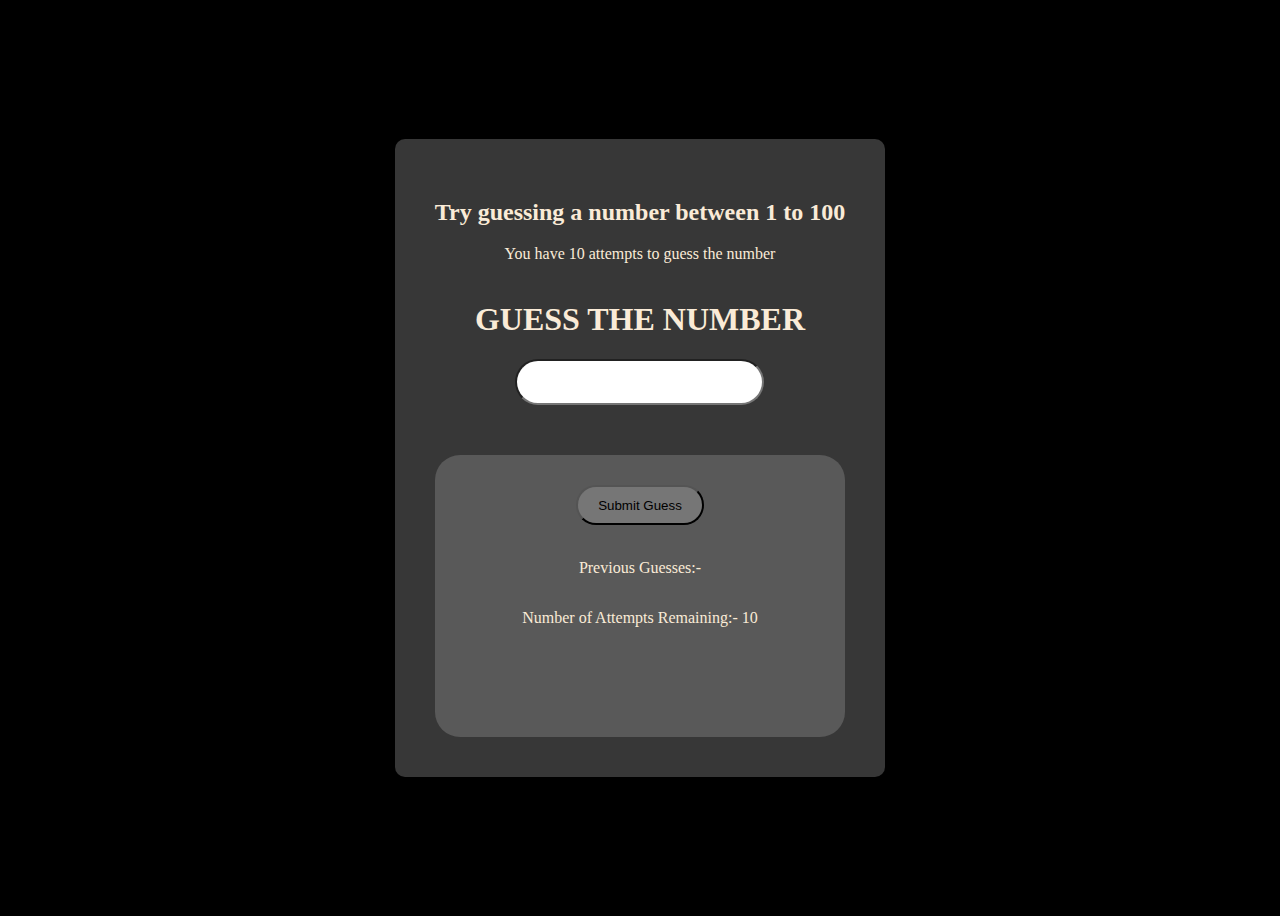
<file: Projects/GuessTheNum/index.html>
<!DOCTYPE html>
<html lang="en">
<head>
    <meta charset="UTF-8">
    <meta name="viewport" content="width=device-width, initial-scale=1.0">
    <title>Document</title>
    <link rel="stylesheet" href="style.css">
</head>
<body>

    <div class="container">
        <h2>Try guessing a number between 1 to 100</h2>
        <p>You have 10 attempts to guess the number</p>
        <div class="input">
            <h1>GUESS THE NUMBER</h1>
            <input type="text" class="guess-number">
        </div>
        <div class="button-result">
            <button>Submit Guess</button><br>
            <p>Previous Guesses:- <span class="prev-guess"></span></p>
            <p>Number of Attempts Remaining:- <span class="rem-guess">10</span></p>
            <p class="hiorlo"></p>
            <p class="disp"></p>

        </div>
    </div>
    <script src="script.js"></script>
</body>
</html>
</file>
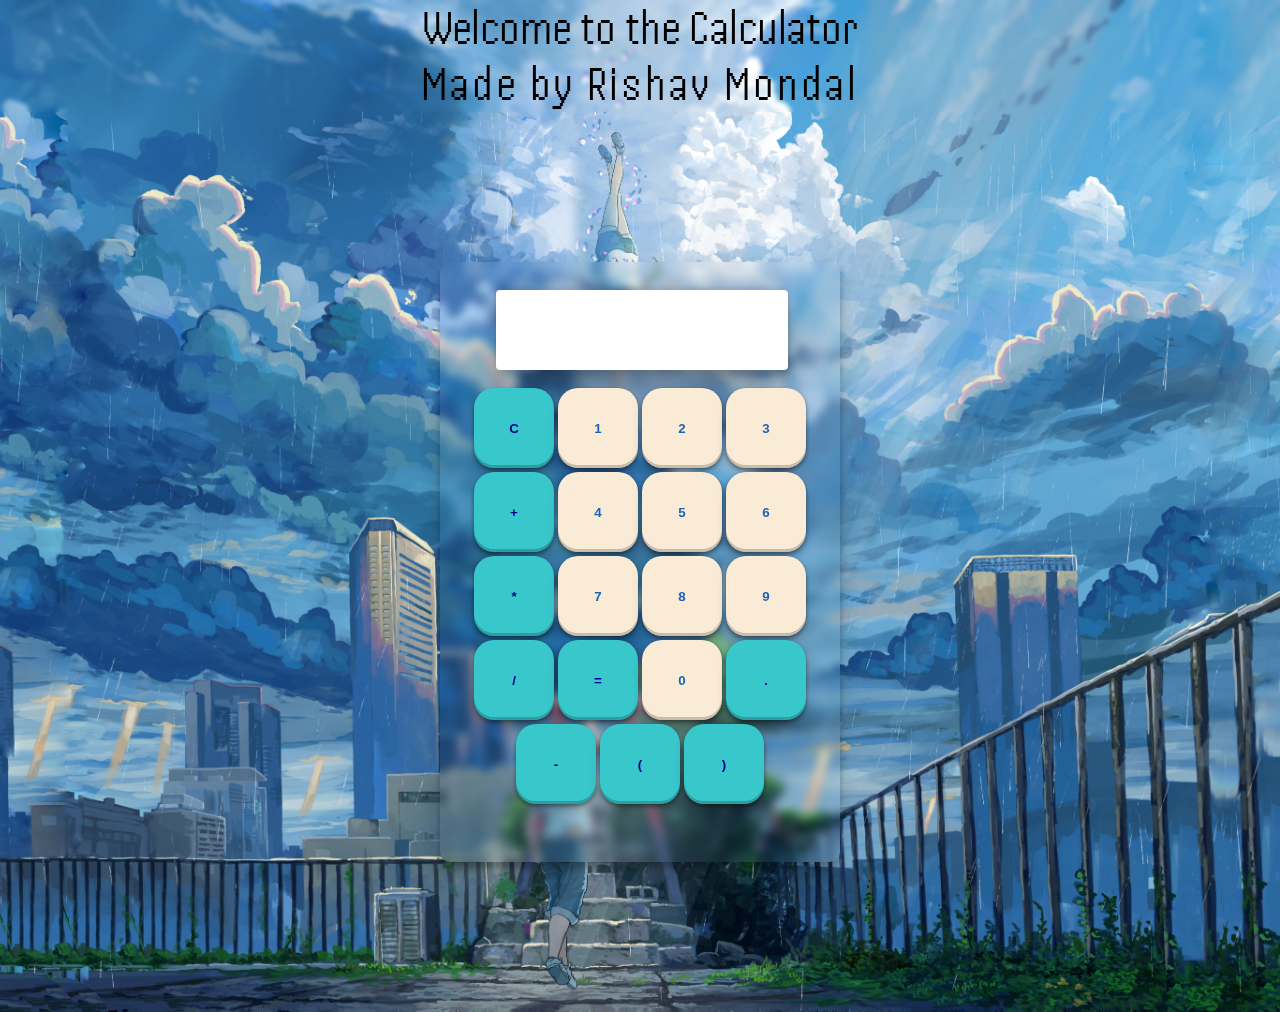
<file: Projects/Project_Calculator/calc.html>
<!DOCTYPE html>
<html lang="en">

<head>
    <meta charset="UTF-8">
    <meta name="viewport" content="width=device-width, initial-scale=1.0">
    <link rel="preconnect" href="https://fonts.googleapis.com">
    <link rel="preconnect" href="https://fonts.gstatic.com" crossorigin>
    <link href="https://fonts.googleapis.com/css2?family=Handjet:wght@100..900&display=swap" rel="stylesheet">
    <title>Project Calculator</title>
    <link rel="stylesheet" href="calc.css">
</head>
<body>
    <header>
        <div id="Welcome">Welcome to the Calculator</div>
        <div id="credit">Made by Rishav Mondal</div>
    </header>
    <main>
        <div class="container">
            <div class="screen">
                <input type="text" class="input">
            </div>
            <div class="buttons">
                <button style="background-color: #38c7cb;color: darkblue;" onclick="inputValue=''; Calculator();">C</button>
                <button style="background-color: antiquewhite;color: #1a65b6;" onclick="inputValue+='1'; Calculator();">1</button>
                <button style="background-color: antiquewhite;color: #1a65b6;" " onclick="inputValue+='2'; Calculator();">2</button>
                <button style="background-color: antiquewhite;color: #1a65b6;" " onclick="inputValue+='3'; Calculator();">3</button>
                <button style="background-color: #38c7cb;color: darkblue;" " onclick="inputValue+='+'; Calculator();">+</button>
                <button style="background-color: antiquewhite;color: #1a65b6;" " onclick="inputValue+='4'; Calculator();">4</button>
                <button style="background-color: antiquewhite;color: #1a65b6;" " onclick="inputValue+='5'; Calculator();">5</button>
                <button style="background-color: antiquewhite;color: #1a65b6;" " onclick="inputValue+='6'; Calculator();">6</button>
                <button style="background-color: #38c7cb;color: darkblue;" " onclick="inputValue+='*'; Calculator();">*</button>
                <button style="background-color: antiquewhite;color: #1a65b6;" " onclick="inputValue+='7'; Calculator();">7</button>
                <button style="background-color: antiquewhite;color: #1a65b6;" " onclick="inputValue+='8'; Calculator();">8</button>
                <button style="background-color: antiquewhite;color: #1a65b6;" " onclick="inputValue+='9'; Calculator();">9</button>
                <button style="background-color: #38c7cb;color: darkblue;" " onclick="inputValue+='/'; Calculator();">/</button>
                <button style="background-color: #38c7cb;color: darkblue;" " onclick="inputValue= eval(inputValue); Calculator();">=</button>
                <button style="background-color: antiquewhite;color: #1a65b6;" " onclick="inputValue+='0'; Calculator();">0</button>
                <button style="background-color: #38c7cb;color: darkblue;" " onclick="inputValue+='.'; Calculator();">.</button>
                <button style="background-color: #38c7cb;color: darkblue;" " onclick="inputValue+='-'; Calculator();">-</button>
                <button style="background-color: #38c7cb;color: darkblue;" " onclick="inputValue+='('; Calculator();">(</button>
                <button style="background-color: #38c7cb;color: darkblue;" " onclick="inputValue+=')'; Calculator();">)</button>
            </div>
        </div>
    </main>
    <script src="calc.js"></script>
</body>

</html>
</file>
<file: Projects/GuessTheNum/style.css>
body {
    height: 100vh;
    display: flex;
    justify-content: center;
    align-items: center;
    background-color: black;
}

.container {
    background-color: rgb(55, 55, 55);
    /* object-fit: cover; */
    color: antiquewhite;
    padding: 40px;
    border-radius: 10px;
}

.container>h2 {
    text-align: center;
}

.container>p {
    text-align: center;
}

.input {
    display: flex;
    flex-direction: column;
    justify-content: center;
    align-items: center;
}

.input>input {
    height: 40px;
    border-radius: 27px;
    text-align: center;
    font-weight: 700;
    font-size: 18px;
    font-family: 'Segoe UI', Tahoma, Geneva, Verdana, sans-serif;
}

.button-result {
    border-radius: 25px;
    margin-top: 50px;
    display: flex;
    flex-direction: column;
    justify-content: center;
    align-items: center;
    background-color: rgb(89, 89, 89);
    padding: 30px;
}

.button-result>button {
    height: 40px;
    padding: 5px 20px;
    background-color: rgb(118, 118, 118);
    color: black;
    border-radius: 30px;
    cursor: pointer;
}
</file>
<file: Projects/Project_Calculator/calc.css>
* {
    margin: 0;
    padding: 0;
    box-sizing: border-box;
}

body {
    /* height: 100vh; */
    background-size: cover;
    /* This ensures the image covers the entire screen */
    background-position: center;
    /* This centers the image */
    background-repeat: no-repeat;
    /* This prevents the image from repeating */
    background-image: url(wallpaperflare.com_wallpaper.jpg);
}

main {
    height: 100vh;
    display: flex;
    justify-content: center;
    align-items: center;
}

header {
    backdrop-filter: blur(2px);
    position: relative;
}

.container {
    min-height: 600px;
    width: 400px;
    box-shadow: rgba(0, 0, 0, 0.19) 0px 10px 20px, rgba(0, 0, 0, 0.23) 0px 6px 6px;
    border: 0;
    border-radius: 10px;
    backdrop-filter: blur(5px);

}

.screen {
    padding-left: 56px;
    padding-top: 28px;
    padding-bottom: 16px;
}

.screen>input {
    width: 85%;
    height: 80px;
    box-shadow: rgba(0, 0, 0, 0.25) 0px 54px 55px, rgba(0, 0, 0, 0.12) 0px -12px 30px, rgba(0, 0, 0, 0.12) 0px 4px 6px, rgba(0, 0, 0, 0.17) 0px 12px 13px, rgba(0, 0, 0, 0.09) 0px -3px 5px;
    border: 0;
    border-radius: 4px;
    outline: none;
    text-align: end;
    font-size: 60px;
    font-family: "Handjet", sans-serif;
    font-optical-sizing: auto;
    font-weight: 400;
    font-style: normal;
    font-variation-settings:
        "ELGR" 1,
        "ELSH" 2;
    color: #1a65b6;

}

.buttons>button {
    width: 80px;
    height: 80px;
    font-weight: bold;
    text-align: center;
    margin: 2px;
    border-radius: 20px;
    border: 0;
    cursor: pointer;
    box-shadow: rgba(0, 0, 0, 0.4) 0px 2px 4px, rgba(0, 0, 0, 0.3) 0px 7px 13px -3px, rgba(0, 0, 0, 0.2) 0px -3px 0px inset;

}

.buttons {
    display: flex;
    justify-content: center;
    align-items: center;
    flex-wrap: wrap;
}

.buttons>button:active {
    box-shadow: rgba(60, 64, 67, 0.3) 0px 1px 2px 0px, rgba(60, 64, 67, 0.15) 0px 1px 3px 1px inset;
}


#Welcome {

    text-align: center;
    width: 100vw;
    height: 56px;
    /* background-color: aquamarine; */
    color: black;
    font-size: 50px;
    font-family: "Handjet", sans-serif;
    font-optical-sizing: auto;
    font-weight: 400;
    font-style: normal;
    font-variation-settings:
        "ELGR" 1,
        "ELSH" 2;

}

#credit {
    position: sticky;
    top: 0;
    letter-spacing: 3px;
    text-align: center;
    width: 100vw;
    height: 56px;
    /* background-color: greenyellow; */
    color: black;
    font-size: 50px;
    font-family: "Handjet", sans-serif;
    font-optical-sizing: auto;
    font-weight: 400;
    font-style: normal;
    font-variation-settings:
        "ELGR" 1,
        "ELSH" 2;
}
</file>
